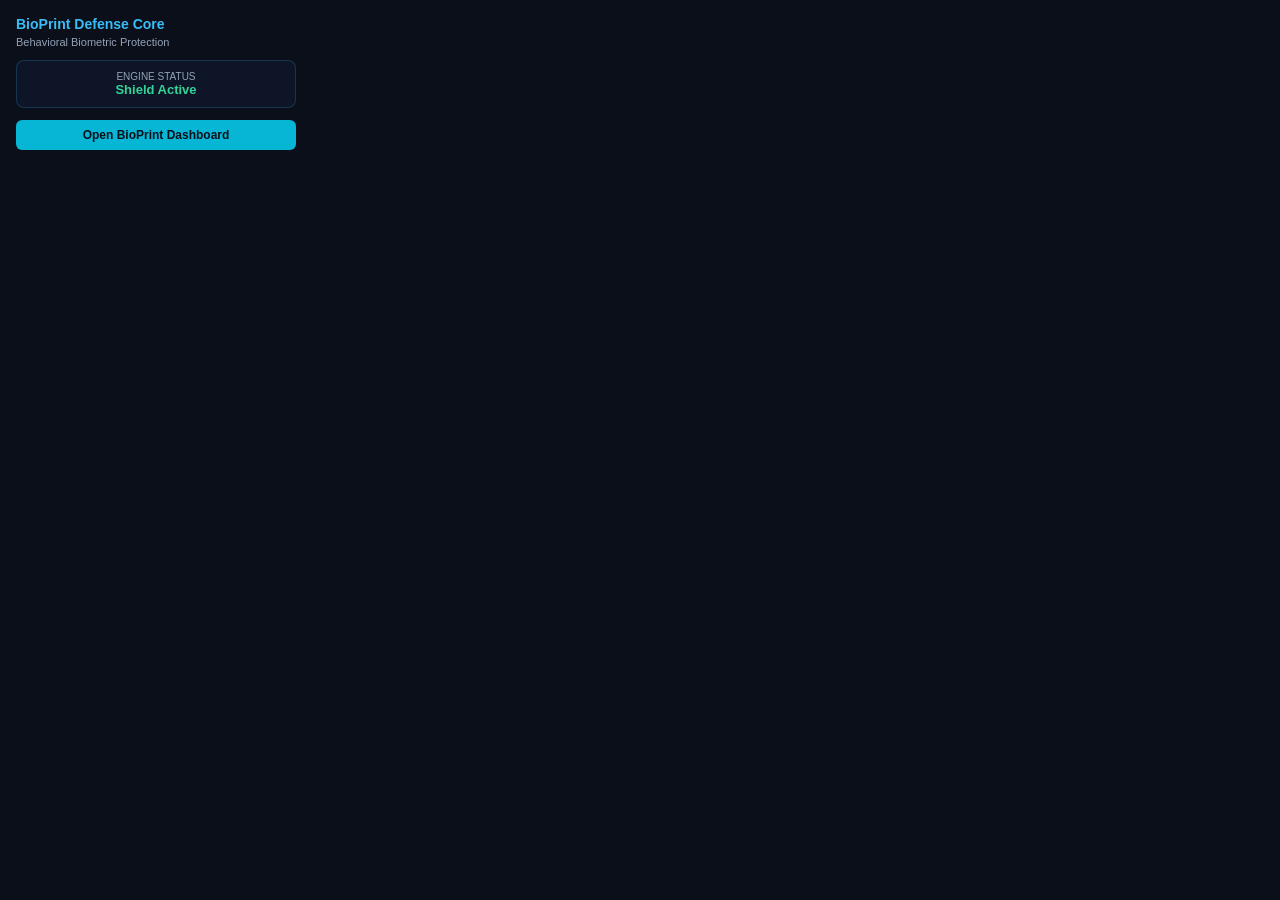
<file: extension/popup.html>
<!DOCTYPE html>
<html>
<head>
  <meta charset="UTF-8">
  <style>
    body {
      width: 280px;
      margin: 0;
      padding: 16px;
      background: #0b0f19;
      color: #f8fafc;
      font-family: -apple-system, BlinkMacSystemFont, "Segoe UI", Roboto, sans-serif;
    }
    h3 {
      margin: 0 0 4px 0;
      font-size: 14px;
      color: #38bdf8;
    }
    p {
      margin: 0 0 12px 0;
      font-size: 11px;
      color: #94a3b8;
    }
    .status-box {
      background: rgba(15, 23, 42, 0.8);
      border: 1px solid rgba(56, 189, 248, 0.2);
      border-radius: 8px;
      padding: 10px;
      text-align: center;
      margin-bottom: 12px;
    }
    .status-text {
      font-size: 13px;
      font-weight: 700;
      color: #34d399;
    }
    .btn {
      display: block;
      width: 100%;
      background: #06b6d4;
      color: #0b0f19;
      border: none;
      border-radius: 6px;
      padding: 8px 0;
      font-size: 12px;
      font-weight: 600;
      text-align: center;
      text-decoration: none;
      cursor: pointer;
    }
  </style>
</head>
<body>
  <h3>BioPrint Defense Core</h3>
  <p>Behavioral Biometric Protection</p>
  <div class="status-box">
    <div style="font-size: 10px; color: #94a3b8; text-transform: uppercase;">Engine Status</div>
    <div class="status-text" id="statusText">Shield Active</div>
  </div>
  <a class="btn" href="http://localhost:8000" target="_blank">Open BioPrint Dashboard</a>
</body>
</html>
</file>
